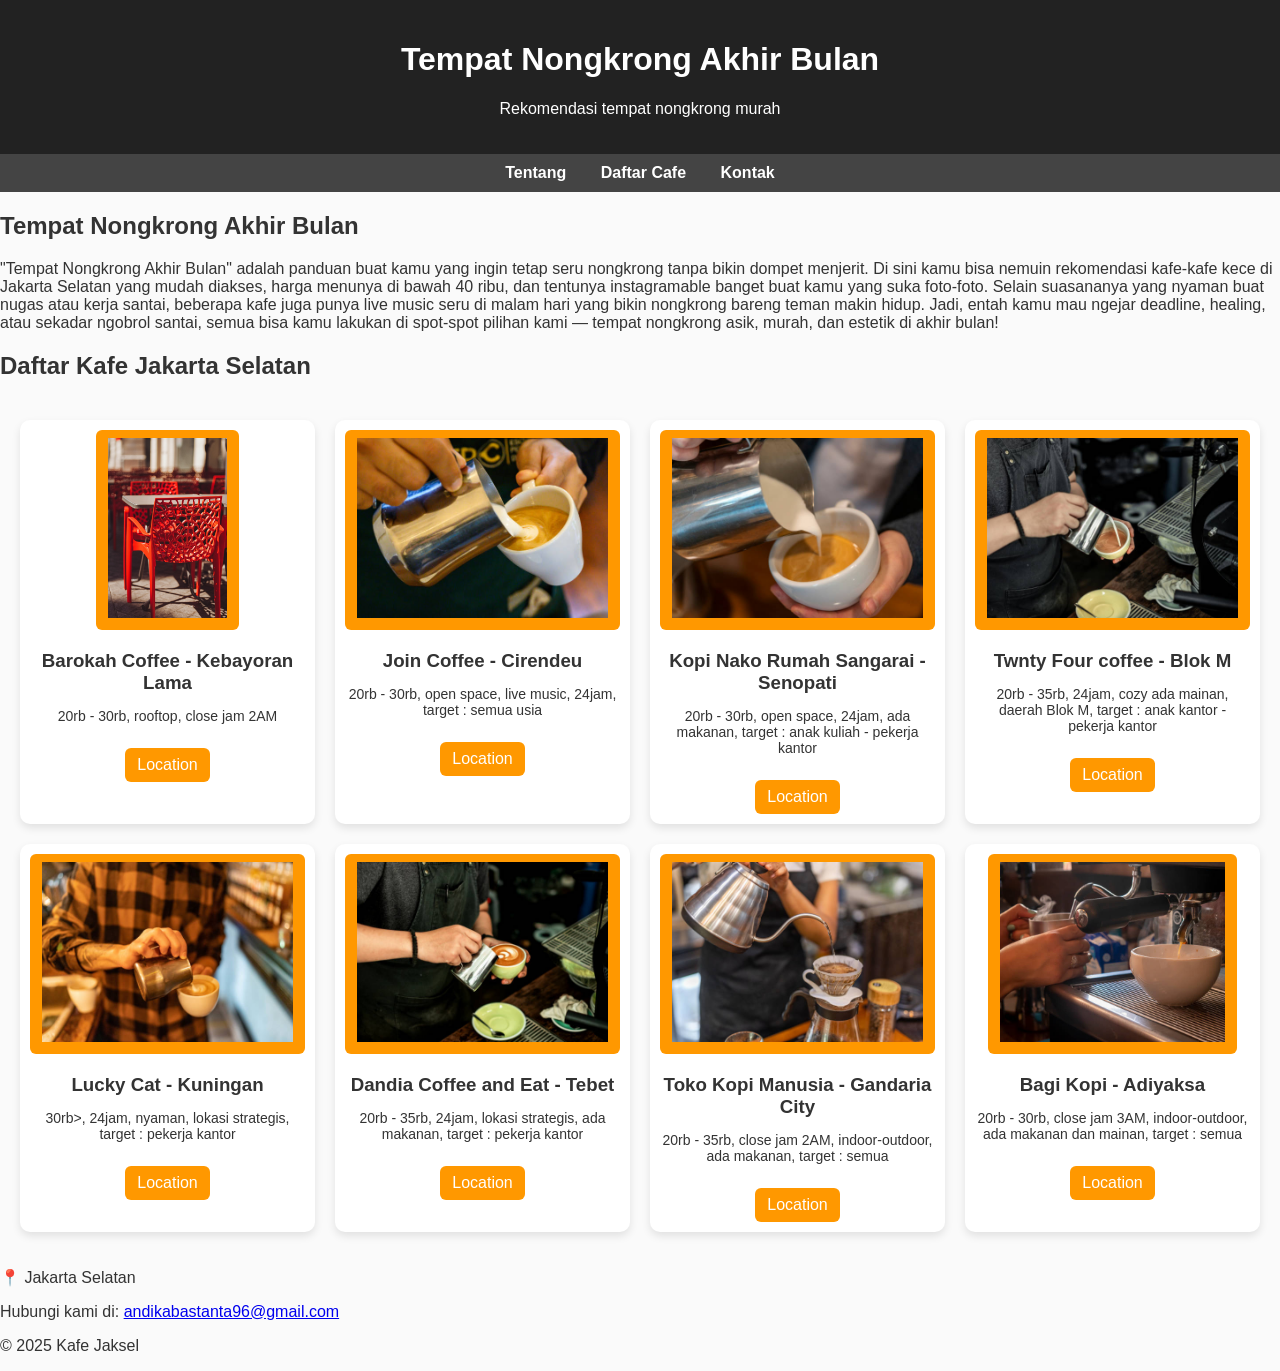
<file: index.html>
<!DOCTYPE html>
<html lang="id">
<head> <link rel="stylesheet" href="style.css">
  <meta charset="UTF-8">
  <meta name="viewport" content="width=device-width, initial-scale=1.0">
  <title>Tempat Nongkrong Akhir Bulan</title>
  <meta name="description" content="Rekomendasi tempat nongkrong murah">
  <link rel="stylesheet" href="style.css">
</head>
<body>
  <header>
    <h1>Tempat Nongkrong Akhir Bulan</h1>
    <p>Rekomendasi tempat nongkrong murah</p>
  </header>

  <nav>
    <a href="#tentang">Tentang</a>
    <a href="#daftar">Daftar Cafe</a>
    <a href="#kontak">Kontak</a>
  </nav>

  <section id="tentang">
    <h2>Tempat Nongkrong Akhir Bulan</h2>
    <p>"Tempat Nongkrong Akhir Bulan" adalah panduan buat kamu yang ingin tetap seru nongkrong tanpa bikin dompet menjerit. Di sini kamu bisa nemuin rekomendasi kafe-kafe kece di Jakarta Selatan yang mudah diakses, harga menunya di bawah 40 ribu, dan tentunya instagramable banget buat kamu yang suka foto-foto.

Selain suasananya yang nyaman buat nugas atau kerja santai, beberapa kafe juga punya live music seru di malam hari yang bikin nongkrong bareng teman makin hidup. Jadi, entah kamu mau ngejar deadline, healing, atau sekadar ngobrol santai, semua bisa kamu lakukan di spot-spot pilihan kami — tempat nongkrong asik, murah, dan estetik di akhir bulan!</p>
  </section>
  
  <section id="daftar">
  <h2>Daftar Kafe Jakarta Selatan</h2>

  <div class="kafe-list">

    <div class="card">
      <a href="barokah-coffee.html">
      <img src="./kafe1.jpg" alt="Barokah Coffee - Kebayoran Lama"> </a>
    <h3>Barokah Coffee - Kebayoran Lama</h3>
    <p>20rb - 30rb, rooftop, close jam 2AM</p>
      <a href="https://maps.app.goo.gl/ERGUEbB1gXsHuro7A" target="_blank">Location </a>
      </div>

    <div class="card">
      <a href= "join coffee.html">
      <img src="./kafe9.jpg" alt="join Coffee - Cirendeu"> 
    </a>
      <h3>Join Coffee - Cirendeu</h3>
      <p>20rb - 30rb, open space, live music, 24jam, target : semua usia</p>
      <a href="https://maps.app.goo.gl/ERGUEbB1gXsHuro7A" target="_blank">Location</a> 
</div>

    <div class="card">
      <a href= "kopinako.html">
      <img src="./kafe3.jpg" alt="Kopi Nako Rumah Sangarai - Senopati"> </a>
      <h3>Kopi Nako Rumah Sangarai - Senopati</h3>
      <p>20rb - 30rb, open space, 24jam, ada makanan, target : anak kuliah - pekerja kantor</p>
      <a href="https://maps.app.goo.gl/wo2zZ3oRoYZQRQcY9" target="_blank">Location</a>
</div>

    <div class="card">
      <a href= "twntyfour.html"> 
      <img src="./kafe4.jpg" alt="Twnty Four coffee - Blok M"> </a>
      <h3>Twnty Four coffee - Blok M</h3>
      <p>20rb - 35rb, 24jam, cozy ada mainan, daerah Blok M, target : anak kantor - pekerja kantor</p>
      <a href="https://maps.app.goo.gl/nXAuBDkeg83xBuai9" target="_blank">Location</a>
</div>

    <div class="card">
      <a href= "lucky.html">
      <img src="./kafe5.jpg" alt="Lucky Cat - Kuningan"> </a>
      <h3>Lucky Cat - Kuningan</h3>
      <p>30rb>, 24jam, nyaman, lokasi strategis, target : pekerja kantor</p>
      <a href="https://maps.app.goo.gl/G4cMNQaSp4G7j7ho9" target="_blank">Location</a>
</div>

    <div class="card">
      <a href= "dandia.html">
      <img src="./kafe6.jpg" alt="Dandia Coffee and Eat - Tebet"> </a>
      <h3>Dandia Coffee and Eat - Tebet</h3>
      <p>20rb - 35rb, 24jam, lokasi strategis, ada makanan, target : pekerja kantor</p>
      <a href="https://maps.app.goo.gl/tZkhXdu9ab85cZ748" target="_blank">Location</a> 
</div>

    <div class="card">
      <a href= "manusia.html">
      <img src="./kafe7.jpg" alt="Toko Kopi Manusia - Gandaria City"> </a>
      <h3>Toko Kopi Manusia - Gandaria City</h3>
      <p>20rb - 35rb, close jam 2AM, indoor-outdoor, ada makanan, target : semua</p>
      <a href="https://maps.app.goo.gl/QAdpri5F8Cem5Lge9" target="_blank">Location</a>
</div>

    <div class="card">
      <a href= "bagi.html">
      <img src="./kafe8.jpg" alt="Bagi Kopi - Adiyaksa"> </a>
      <h3>Bagi Kopi - Adiyaksa</h3>
      <p>20rb - 30rb, close jam 3AM, indoor-outdoor, ada makanan dan mainan, target : semua</p>
      <a href="https://maps.app.goo.gl/6KkH8ov3dCj3fRTF6" target="_blank">Location</a>
    </div>
</div>

</section>

  <footer id="kontak">
    <p>📍 Jakarta Selatan</p>
    <p>Hubungi kami di: <a href="mailto:andikabastant96@gmail.com">andikabastanta96@gmail.com</a></p>
    <p>&copy; 2025 Kafe Jaksel</p>
  </footer>
</body>
</html>
</file>
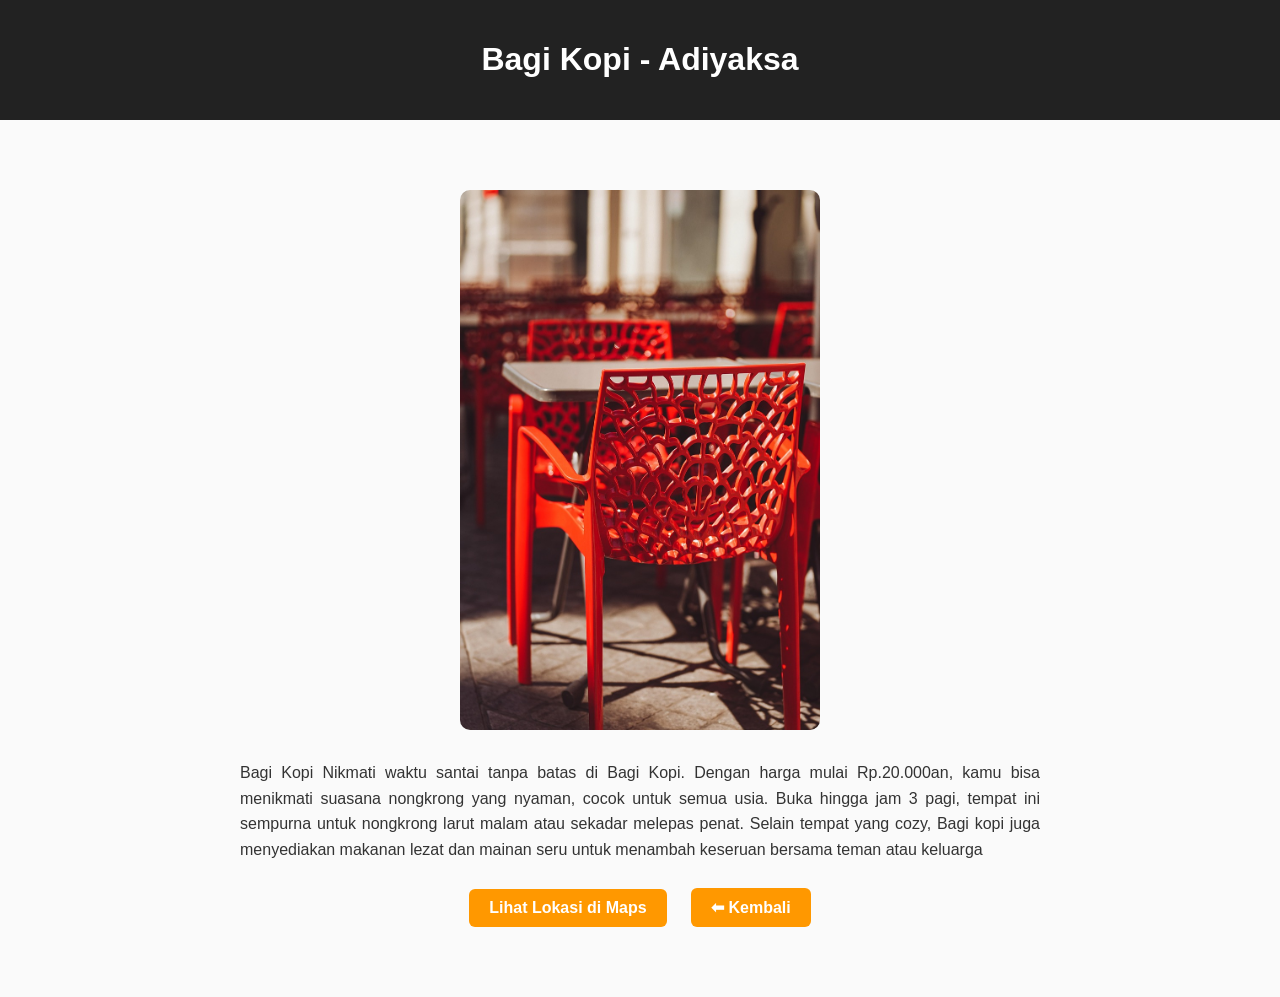
<file: bagi.html>
<!DOCTYPE html>
<html lang="id">
<head>
  <meta charset="UTF-8">
  <meta name="viewport" content="width=device-width, initial-scale=1.0">
  <title> Bagi Kopi - Adiyaksa </title>
  <link rel="stylesheet" href="style.css">
</head>
<body>

  <header>
    <h1>Bagi Kopi - Adiyaksa </h1>
  </header>

  <main class="detail-page">
    <img src="./kafe1.jpg" alt="join coffee">
    <p> Bagi Kopi Nikmati waktu santai tanpa batas di Bagi Kopi. Dengan harga mulai Rp.20.000an, kamu bisa menikmati suasana nongkrong yang nyaman, cocok untuk semua usia. Buka hingga jam 3 pagi, tempat ini  sempurna untuk nongkrong larut malam atau sekadar melepas penat. Selain tempat yang cozy, Bagi kopi juga menyediakan makanan lezat dan mainan seru untuk menambah keseruan bersama teman atau keluarga</p>

    <a href="https://maps.app.goo.gl/6KkH8ov3dCj3fRTF6" target="_blank" class="btn">Lihat Lokasi di Maps</a>
    <a href="index.html" class="btn">⬅ Kembali</a>
  </main>

</body>
</html>
</file>
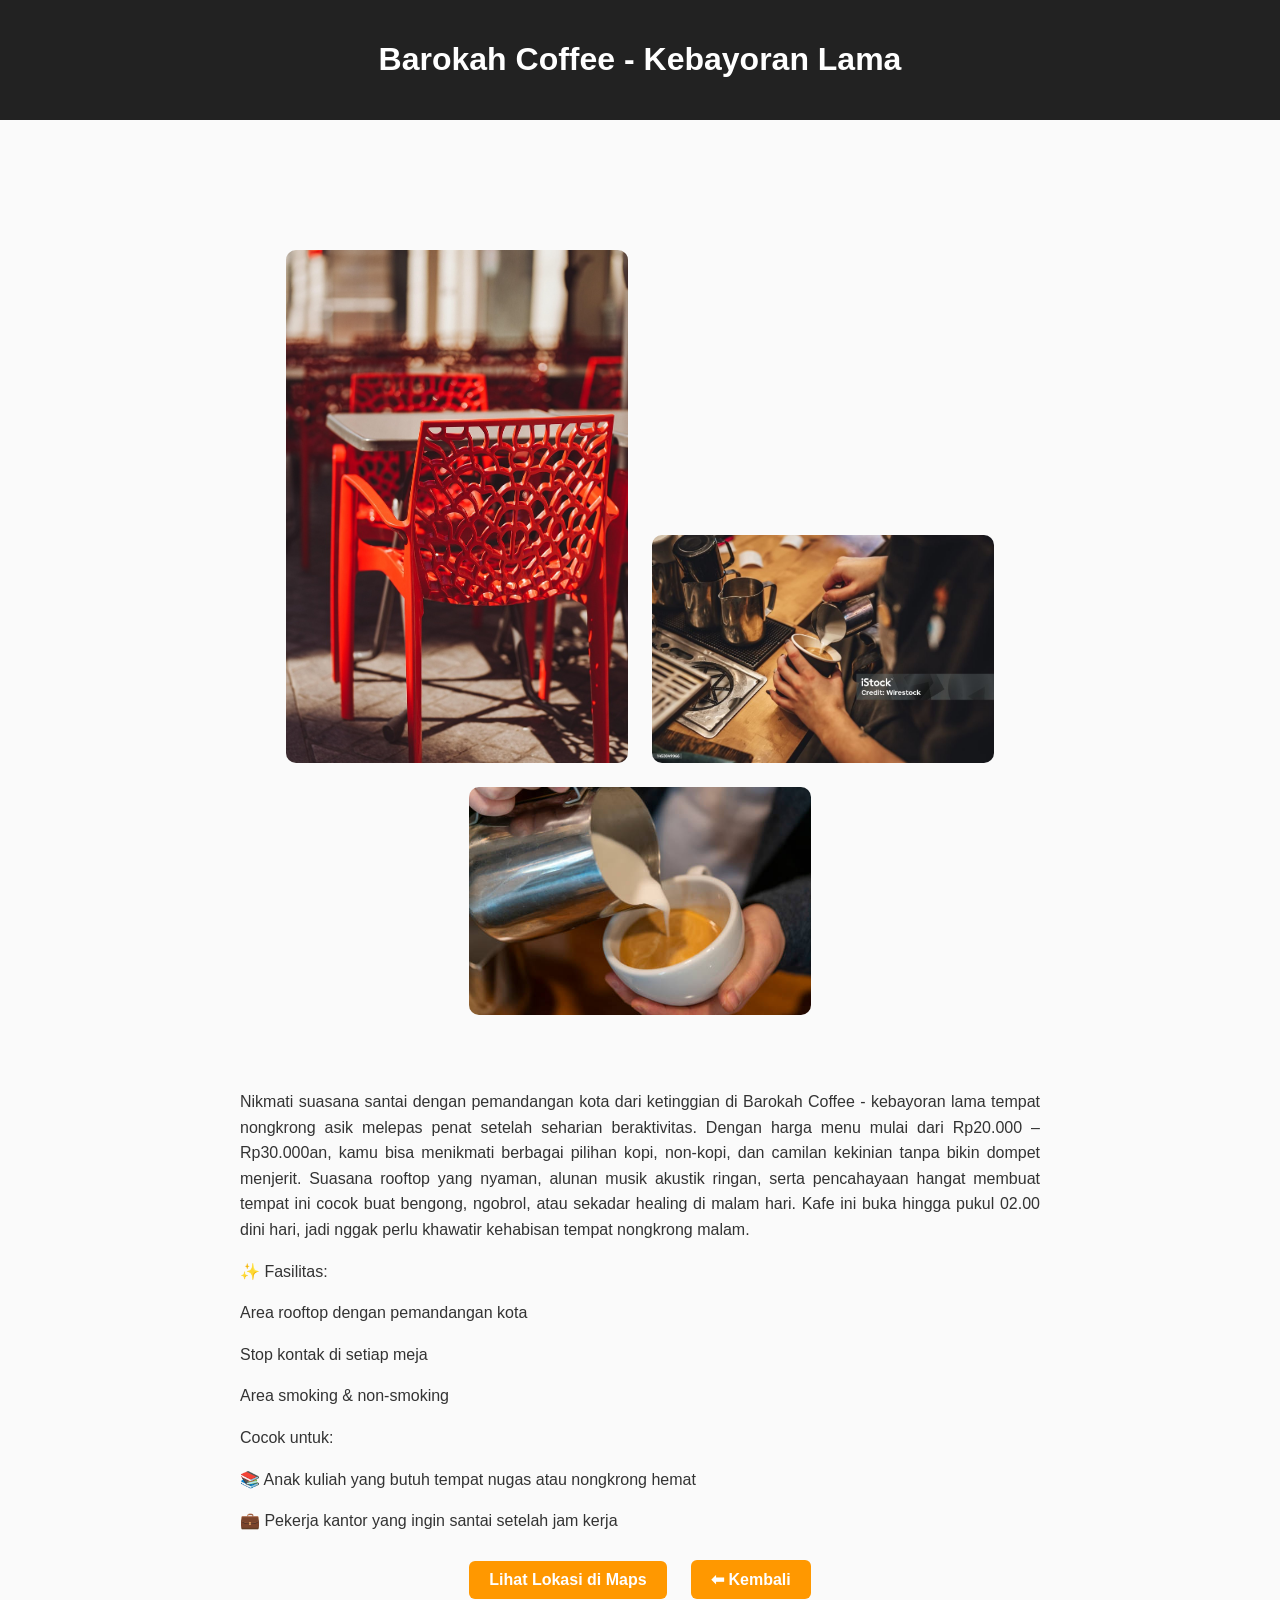
<file: barokah-coffee.html>
<!DOCTYPE html>
<html lang="id">
<head>
  <meta charset="UTF-8">
  <meta name="viewport" content="width=device-width, initial-scale=1.0">
  <title>Barokah Coffee - Kebayoran Lama</title>
  <link rel="stylesheet" href="style.css">
</head>
<body>

  <header>
    <h1>Barokah Coffee - Kebayoran Lama</h1>
  </header>

  <main class="detail-page">
<main class="detail-page">
  <div class="gallery">
    <img src="./kafe1.jpg" alt="Barokah Coffee 1">
    <img src="./kafe2.jpg" alt="Barokah Coffee 2">
    <img src="./kafe3.jpg" alt="Barokah Coffee 3">
  </div>
</main>

    <p>Nikmati suasana santai dengan pemandangan kota dari ketinggian di Barokah Coffee - kebayoran lama tempat nongkrong asik melepas penat setelah seharian beraktivitas.
Dengan harga menu mulai dari Rp20.000 – Rp30.000an, kamu bisa menikmati berbagai pilihan kopi, non-kopi, dan camilan kekinian tanpa bikin dompet menjerit.
Suasana rooftop yang nyaman, alunan musik akustik ringan, serta pencahayaan hangat membuat tempat ini cocok buat bengong, ngobrol, atau sekadar healing di malam hari.
Kafe ini buka hingga pukul 02.00 dini hari, jadi nggak perlu khawatir kehabisan tempat nongkrong malam.</p>
<p>
✨ Fasilitas: </p>
<p>Area rooftop dengan pemandangan kota </p>
<p>Stop kontak di setiap meja</p> 
<p>Area smoking & non-smoking</p>
<p>Cocok untuk:</p>
<p>📚 Anak kuliah yang butuh tempat nugas atau nongkrong hemat</p>
<p>💼 Pekerja kantor yang ingin santai setelah jam kerja </p>

    <a href="https://maps.app.goo.gl/ERGUEbB1gXsHuro7A" target="_blank" class="btn">Lihat Lokasi di Maps</a>
    <a href="index.html" class="btn">⬅ Kembali</a>
  </main>

</body>
</html>
</file>
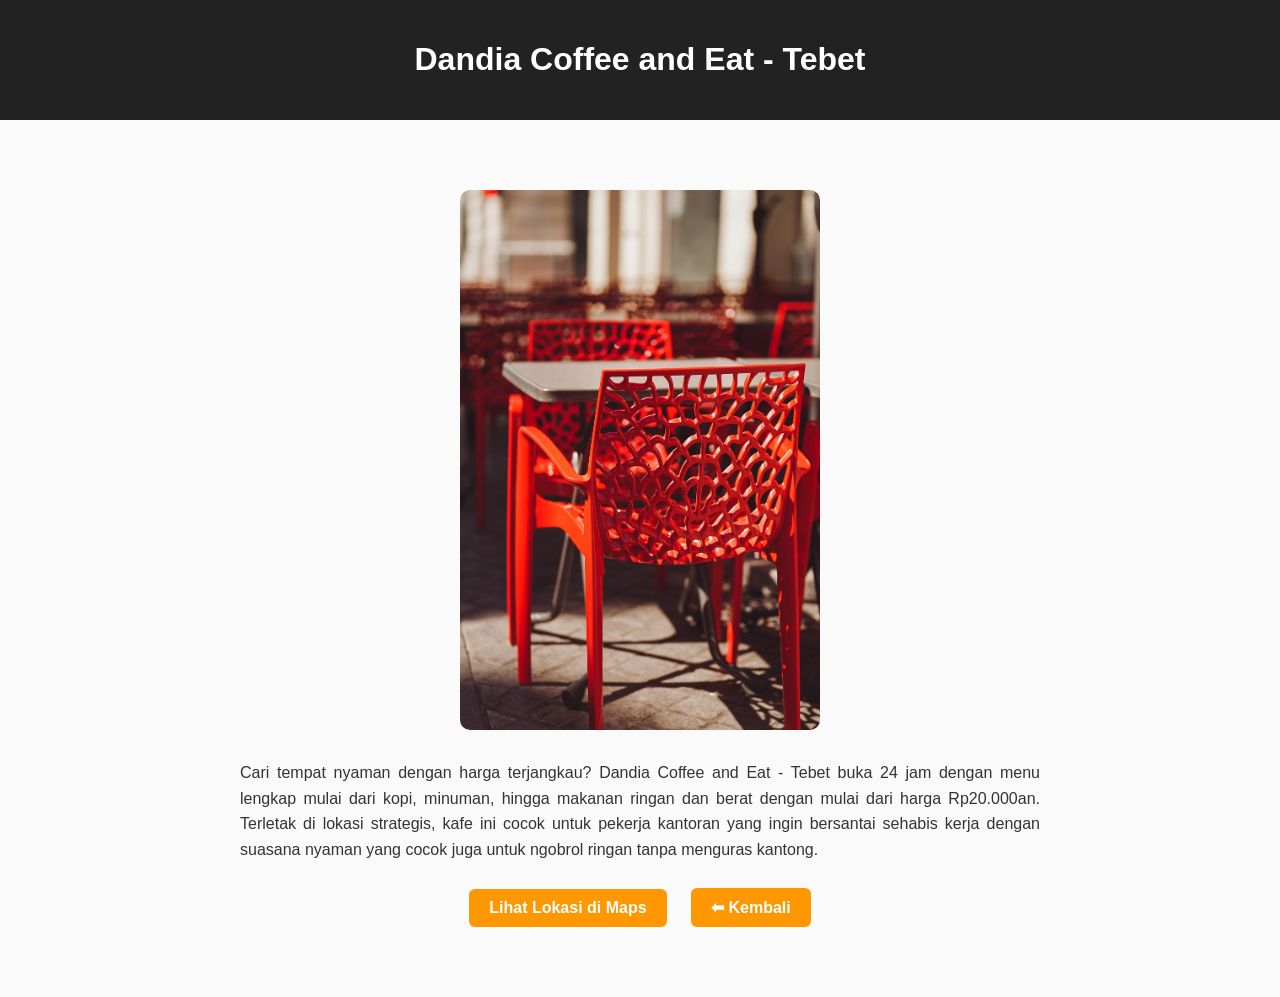
<file: dandia.html>
<!DOCTYPE html>
<html lang="id">
<head>
  <meta charset="UTF-8">
  <meta name="viewport" content="width=device-width, initial-scale=1.0">
  <title>  Dandia Coffee and Eat - Tebet </title>
  <link rel="stylesheet" href="style.css">
</head>
<body>

  <header>
    <h1> Dandia Coffee and Eat - Tebet</h1>
  </header>

  <main class="detail-page">
    <img src="./kafe1.jpg" alt="Dandia Coffee and Eat - Tebet">
    <p> Cari tempat nyaman dengan harga terjangkau? Dandia Coffee and Eat - Tebet buka 24 jam dengan menu lengkap mulai dari kopi, minuman, hingga makanan ringan dan berat dengan mulai dari harga Rp20.000an. Terletak di lokasi strategis, kafe ini cocok untuk pekerja kantoran yang ingin bersantai sehabis kerja dengan suasana nyaman yang cocok juga untuk ngobrol ringan tanpa menguras kantong.
</p>

    <a href="https://maps.app.goo.gl/tZkhXdu9ab85cZ748" target="_blank" class="btn">Lihat Lokasi di Maps</a>
    <a href="index.html" class="btn">⬅ Kembali</a>
  </main>

</body>
</html>
</file>
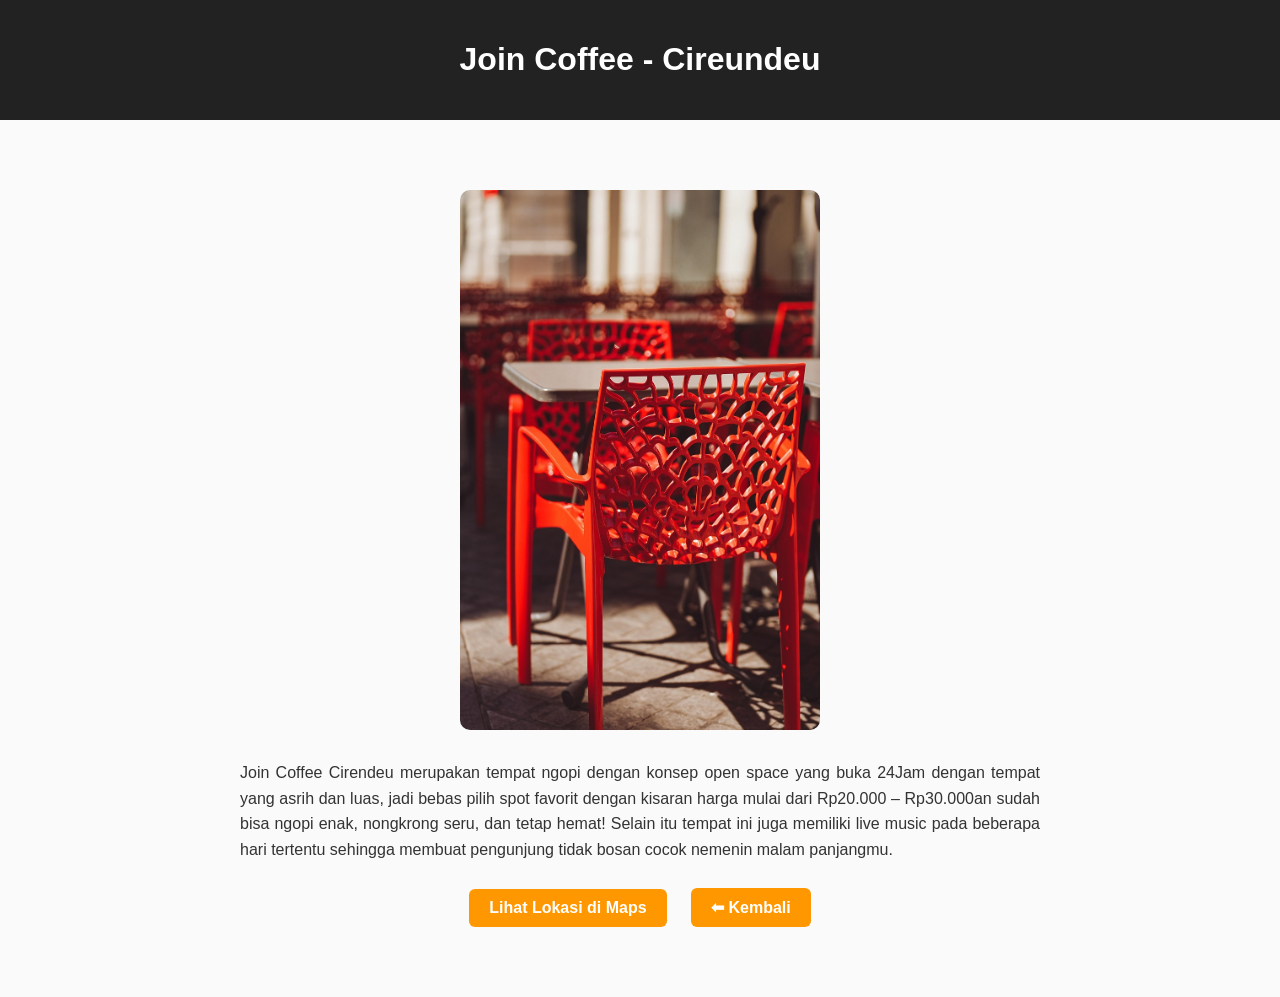
<file: join coffee.html>
<!DOCTYPE html>
<html lang="id">
<head>
  <meta charset="UTF-8">
  <meta name="viewport" content="width=device-width, initial-scale=1.0">
  <title> Join Coffee - Cireundeu </title>
  <link rel="stylesheet" href="style.css">
</head>
<body>

  <header>
    <h1>Join Coffee - Cireundeu</h1>
  </header>

  <main class="detail-page">
    <img src="./kafe1.jpg" alt="join coffee">
    <p>Join Coffee Cirendeu merupakan tempat ngopi dengan konsep open space yang buka 24Jam dengan tempat yang asrih dan luas, jadi bebas pilih spot favorit dengan kisaran harga mulai dari Rp20.000 – Rp30.000an sudah bisa ngopi enak, nongkrong seru, dan tetap hemat! Selain itu tempat ini juga memiliki live music pada beberapa hari tertentu sehingga membuat pengunjung tidak bosan cocok nemenin malam panjangmu.
</p>

    <a href="https://maps.app.goo.gl/ERGUEbB1gXsHuro7A" target="_blank" class="btn">Lihat Lokasi di Maps</a>
    <a href="index.html" class="btn">⬅ Kembali</a>
  </main>

</body>
</html>
</file>
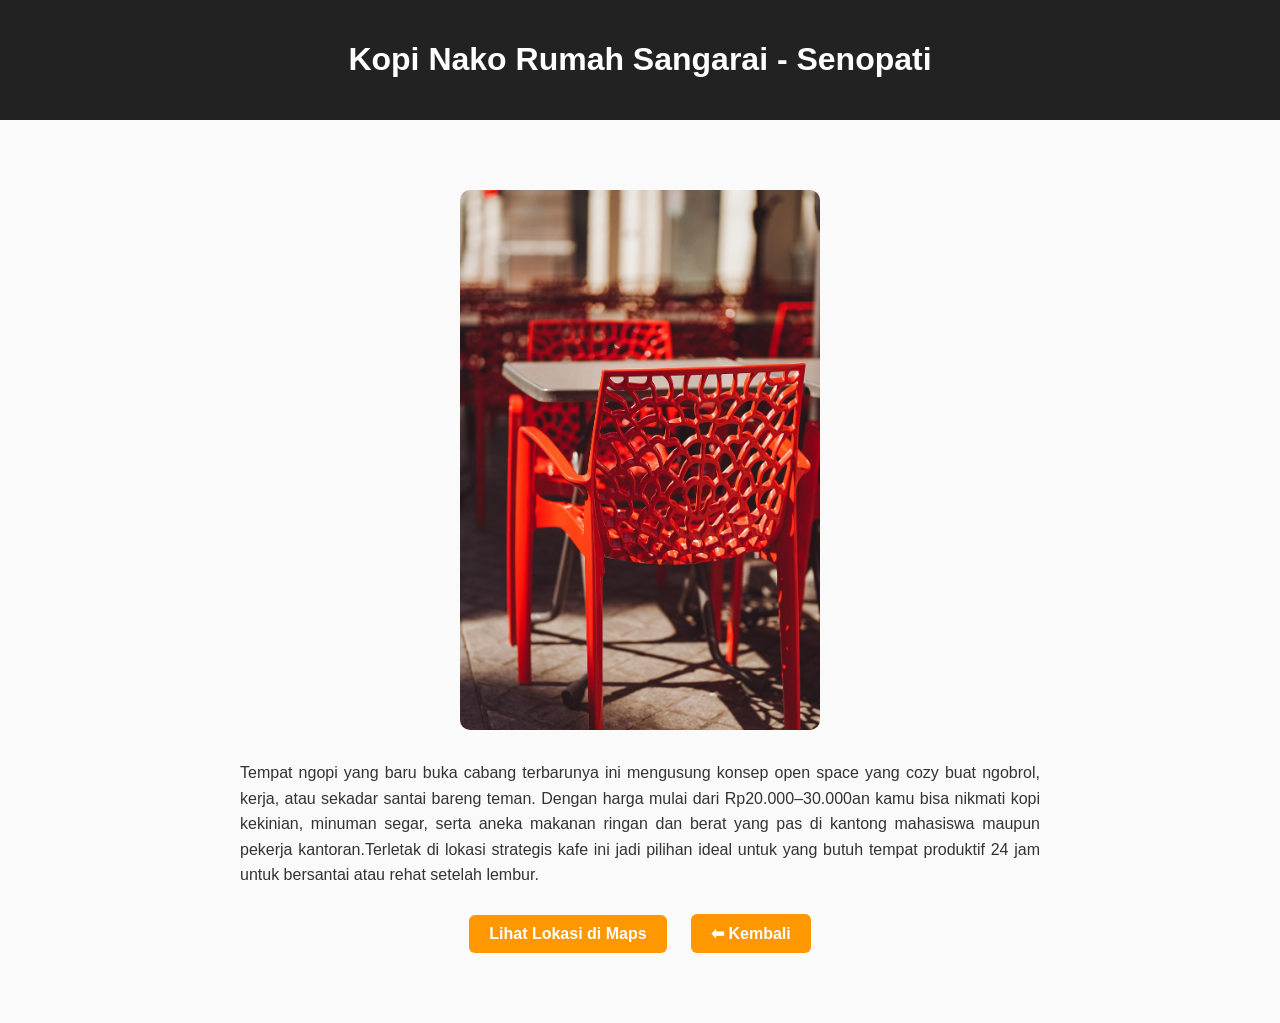
<file: kopinako.html>
<!DOCTYPE html>
<html lang="id">
<head>
  <meta charset="UTF-8">
  <meta name="viewport" content="width=device-width, initial-scale=1.0">
  <title> Kopi Nako Rumah Sangarai - Senopati </title>
  <link rel="stylesheet" href="style.css">
</head>
<body>

  <header>
    <h1>Kopi Nako Rumah Sangarai - Senopati</h1>
  </header>

  <main class="detail-page">
    <img src="./kafe1.jpg" alt="join coffee">
    <p>Tempat ngopi yang baru buka cabang terbarunya ini mengusung konsep open space yang cozy buat ngobrol, kerja, atau sekadar santai bareng teman. Dengan harga mulai dari Rp20.000–30.000an kamu bisa nikmati kopi kekinian, minuman segar, serta aneka makanan ringan dan berat yang pas di kantong mahasiswa maupun pekerja kantoran.Terletak di lokasi strategis kafe ini jadi pilihan ideal untuk yang butuh tempat produktif 24 jam untuk bersantai atau rehat setelah lembur.</p>

    <a href="https://maps.app.goo.gl/wo2zZ3oRoYZQRQcY9" target="_blank" class="btn">Lihat Lokasi di Maps</a>
    <a href="index.html" class="btn">⬅ Kembali</a>
  </main>

</body>
</html>
</file>
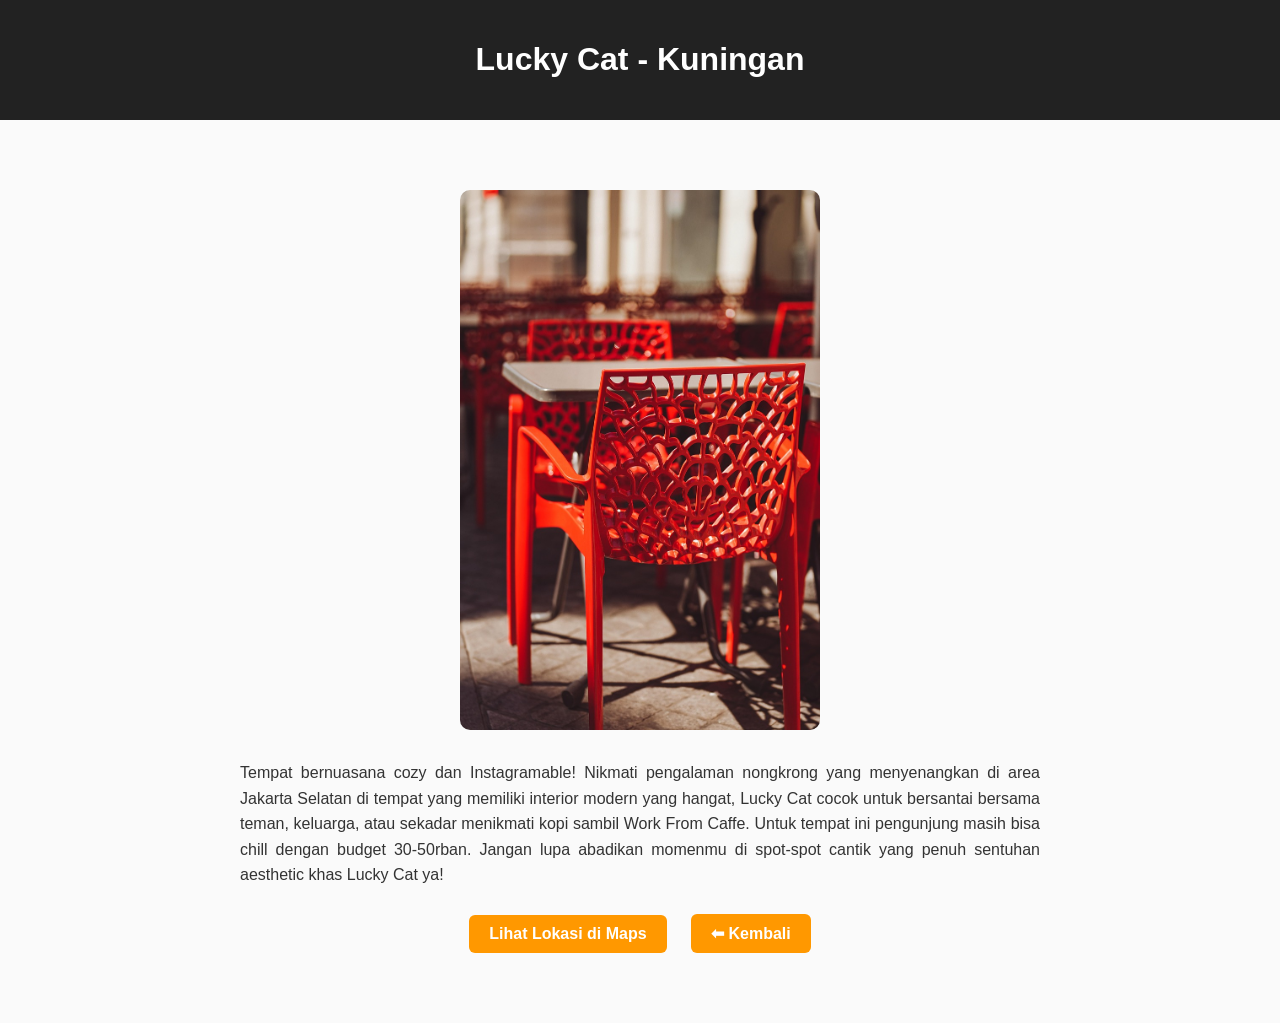
<file: lucky.html>
<!DOCTYPE html>
<html lang="id">
<head>
  <meta charset="UTF-8">
  <meta name="viewport" content="width=device-width, initial-scale=1.0">
  <title>  Lucky Cat - Kuningan </title>
  <link rel="stylesheet" href="style.css">
</head>
<body>

  <header>
    <h1> Lucky Cat - Kuningan</h1>
  </header>

  <main class="detail-page">
    <img src="./kafe1.jpg" alt="join coffee">
    <p> Tempat bernuasana cozy dan Instagramable! Nikmati pengalaman nongkrong yang menyenangkan di area Jakarta Selatan di tempat yang memiliki interior modern yang hangat, Lucky Cat cocok untuk bersantai bersama teman, keluarga, atau sekadar menikmati kopi sambil Work From Caffe. Untuk tempat ini pengunjung masih bisa chill dengan budget 30-50rban. Jangan lupa abadikan momenmu di spot-spot cantik yang penuh sentuhan aesthetic khas Lucky Cat ya!</p>

    <a href="https://maps.app.goo.gl/G4cMNQaSp4G7j7ho9" target="_blank" class="btn">Lihat Lokasi di Maps</a>
    <a href="index.html" class="btn">⬅ Kembali</a>
  </main>

</body>
</html>
</file>
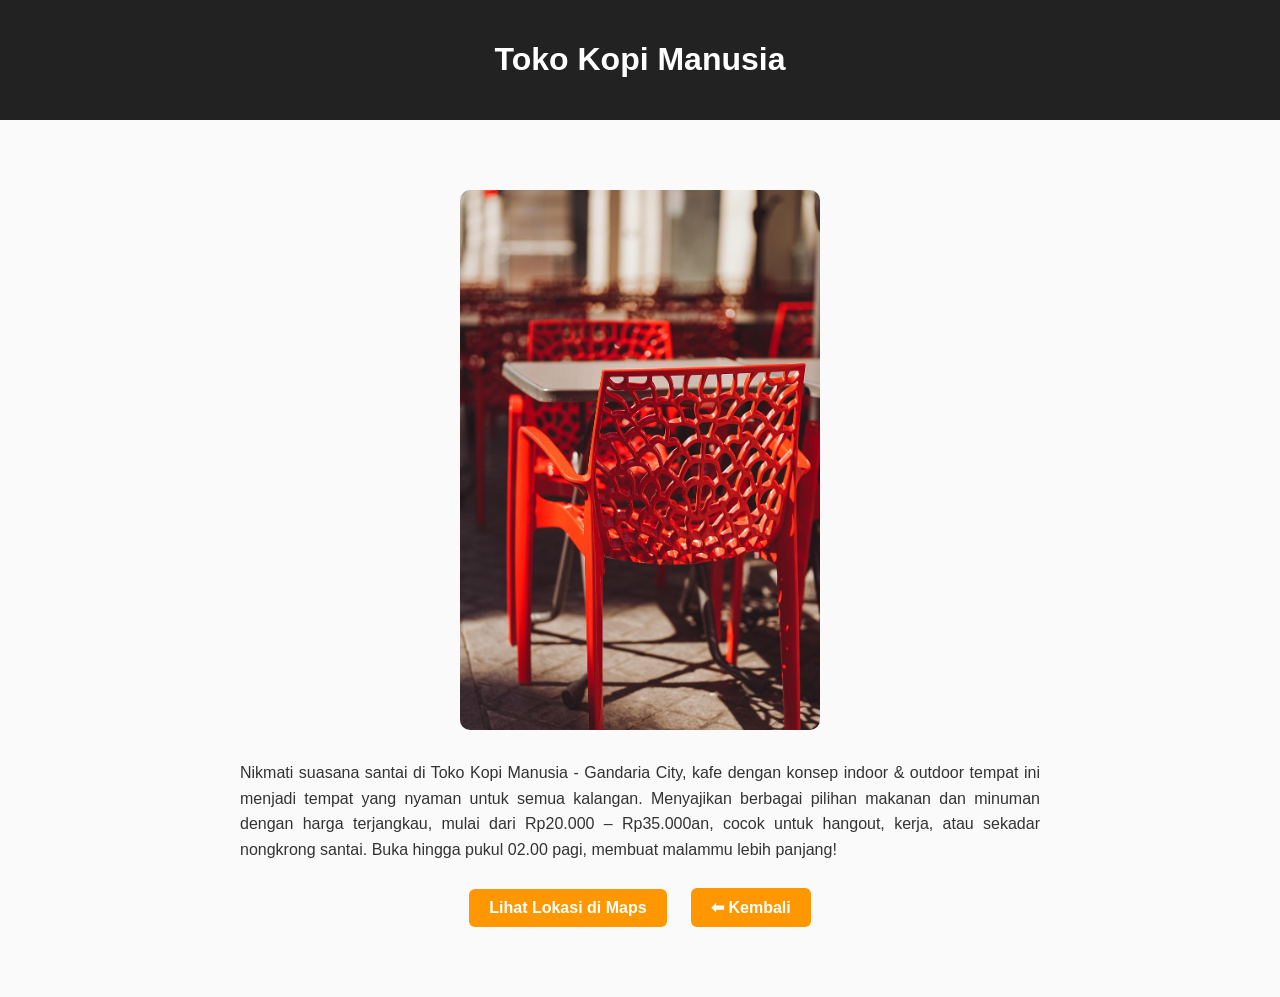
<file: manusia.html>
<!DOCTYPE html>
<html lang="id">
<head>
  <meta charset="UTF-8">
  <meta name="viewport" content="width=device-width, initial-scale=1.0">
  <title> Toko Kopi Manusia </title>
  <link rel="stylesheet" href="style.css">
</head>
<body>

  <header>
    <h1>Toko Kopi Manusia </h1>
  </header>

  <main class="detail-page">
    <img src="./kafe1.jpg" alt="Toko Kopi Manusia">
    <p> Nikmati suasana santai di Toko Kopi Manusia - Gandaria City, kafe dengan konsep indoor & outdoor tempat ini menjadi tempat yang nyaman untuk semua kalangan. Menyajikan berbagai pilihan makanan dan minuman dengan harga terjangkau, mulai dari Rp20.000 – Rp35.000an, cocok untuk hangout, kerja, atau sekadar nongkrong santai. Buka hingga pukul 02.00 pagi, membuat malammu lebih panjang!</p>

    <a href="https://maps.app.goo.gl/QAdpri5F8Cem5Lge9" target="_blank" class="btn">Lihat Lokasi di Maps</a>
    <a href="index.html" class="btn">⬅ Kembali</a>
  </main>

</body>
</html>
</file>
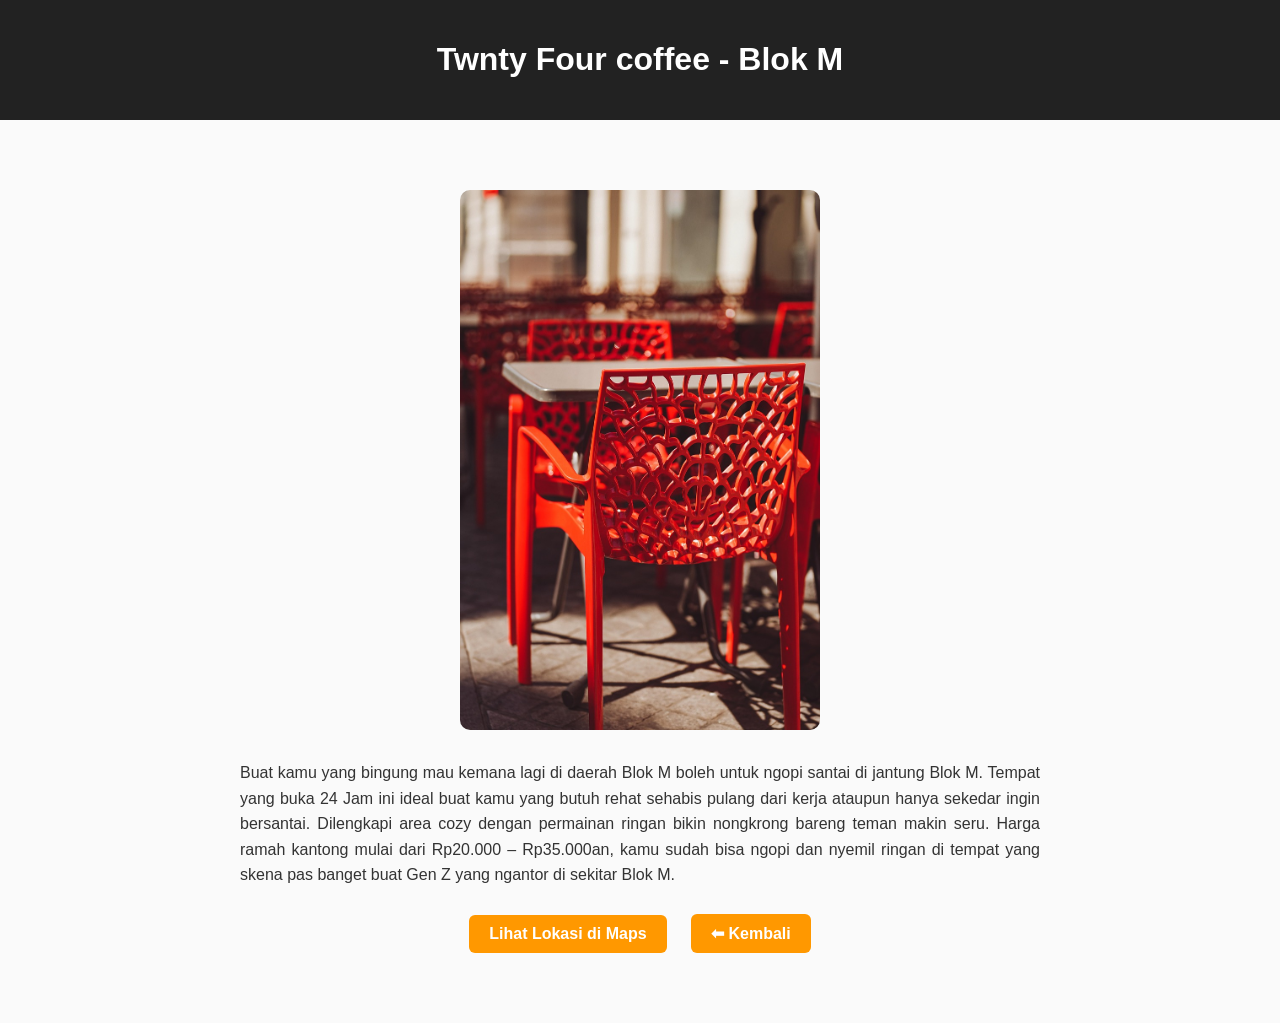
<file: twntyfour.html>
<!DOCTYPE html>
<html lang="id">
<head>
  <meta charset="UTF-8">
  <meta name="viewport" content="width=device-width, initial-scale=1.0">
  <title> Twnty Four coffee - Blok M </title>
  <link rel="stylesheet" href="style.css">
</head>
<body>

  <header>
    <h1>Twnty Four coffee - Blok M</h1>
  </header>

  <main class="detail-page">
    <img src="./kafe1.jpg" alt="join coffee">
    <p>Buat kamu yang bingung mau kemana lagi di daerah Blok M boleh untuk ngopi santai di jantung Blok M. Tempat yang buka 24 Jam ini ideal buat kamu yang butuh rehat sehabis pulang dari kerja ataupun hanya sekedar ingin bersantai. Dilengkapi area cozy dengan permainan ringan bikin nongkrong bareng teman makin seru. Harga ramah kantong mulai dari Rp20.000 – Rp35.000an, kamu sudah bisa ngopi dan nyemil ringan di tempat yang skena pas banget buat Gen Z yang ngantor di sekitar Blok M.</p>

    <a href="https://maps.app.goo.gl/nXAuBDkeg83xBuai9" target="_blank" class="btn">Lihat Lokasi di Maps</a>
    <a href="index.html" class="btn">⬅ Kembali</a>
  </main>

</body>
</html>
</file>
<file: style.css>
body {
  font-family: tahoma, sans-serif;
  margin: 0;
  padding: 0;
  background-color: #fafafa;
  color: #333;
}

/* Header */
header {
  background-color: #222;
  color: white;
  text-align: center;
  padding: 20px;
}

/* Navigasi */
nav {
  background-color: #444;
  text-align: center;
  padding: 10px;
}

nav a {
  color: white;
  margin: 0 15px;
  text-decoration: none;
  font-weight: bold;
}

nav a:hover {
  text-decoration: underline;
}

/* Section daftar kafe */
.kafe-list {
  display: grid;
  grid-template-columns: repeat(4, 1fr); /* 4 kolom */
  gap: 20px;
  padding: 20px;
}

.card {
  background-color: white;
  border-radius: 10px;
  box-shadow: 0 4px 8px rgba(0,0,0,0.1);
  overflow: hidden;
  text-align: center;
  transition: transform 0.2s;
}

.card:hover {
  transform: scale(1.03);
}

.card img {
  width: 100%;
  height: 180px;
  object-fit: cover;
}

.card h3 {
  margin: 10px 0 5px;
}

.card p {
  padding: 0 10px;
  font-size: 14px;
}

.card a {
  display: inline-block;
  margin: 10px;
  background-color: #ff9800;
  color: white;
  padding: 8px 12px;
  border-radius: 6px;
  text-decoration: none;
}

.card a:hover {
  background-color: #e68900;
}

/* Responsif */
@media (max-width: 1024px) {
  .kafe-list {
    grid-template-columns: repeat(3, 1fr);
  }
}

@media (max-width: 768px) {
  .kafe-list {
    grid-template-columns: repeat(2, 1fr);
  }
}

@media (max-width: 480px) {
  .kafe-list {
    grid-template-columns: 1fr;
  }
}
.detail-page {
  max-width: 800px;
  margin: 40px auto;
  text-align: center;
  padding: 20px;
}

.detail-page img {
  width: 45%;
  height: auto;
  border-radius: 10px;
  margin: 10px;

}

.detail-page p {
  font-size: 16px;
  line-height: 1.6;
  text-align: justify;
}

.btn {
  display: inline-block;
  margin: 10px;
  padding: 10px 20px;
  background-color: #ff9800;
  color: white;
  text-decoration: none;
  border-radius: 6px;
  font-weight: bold;
}

.btn:hover {
  background-color: #e68900;
}
</file>
